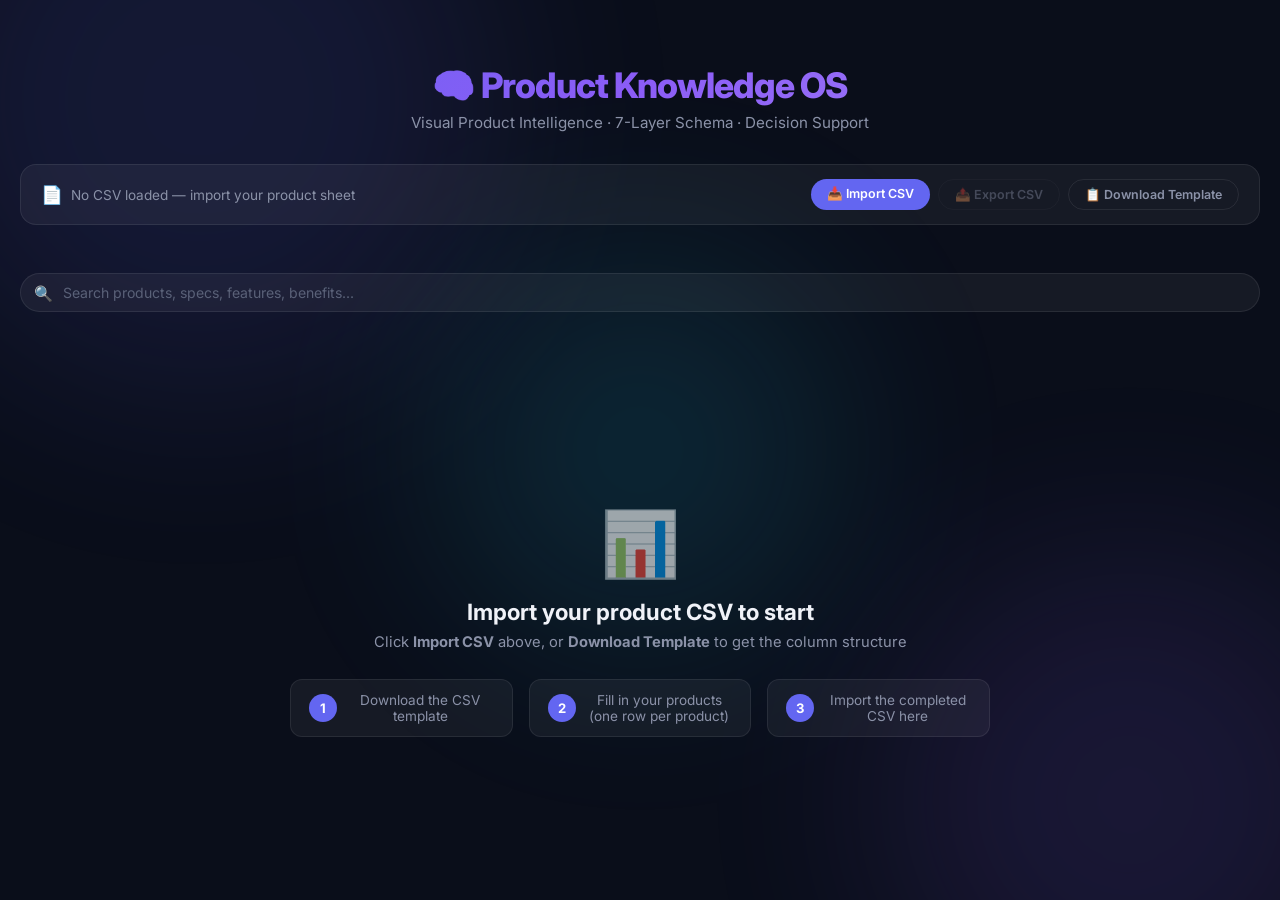
<file: pkos.html>
<!DOCTYPE html>
<html lang="en">

<head>
    <meta charset="UTF-8">
    <meta name="viewport" content="width=device-width, initial-scale=1.0">
    <meta name="description"
        content="Product Knowledge Operating System — Visual product intelligence for TV products in Algeria">
    <title>PKOS — Product Knowledge Operating System</title>
    <link rel="stylesheet" href="pkos.css">
</head>

<body>

    <!-- Animated background orbs -->
    <div class="bg-orbs">
        <div class="orb"></div>
        <div class="orb"></div>
        <div class="orb"></div>
    </div>

    <div class="app">
        <!-- Header -->
        <header class="pkos-header">
            <h1>🧠 Product Knowledge OS</h1>
            <p class="subtitle">Visual Product Intelligence · 7-Layer Schema · Decision Support</p>
        </header>

        <!-- CSV Import bar -->
        <div class="csv-import-bar" id="csv-import-bar">
            <div class="csv-status" id="csv-status">
                <span class="csv-status-icon">📄</span>
                <span class="csv-status-text">No CSV loaded — import your product sheet</span>
            </div>
            <div class="csv-actions">
                <label class="csv-btn csv-btn-primary" for="csv-file-input">
                    📥 Import CSV
                    <input type="file" id="csv-file-input" accept=".csv,.txt" style="display:none">
                </label>
                <button class="csv-btn csv-btn-secondary" id="csv-export-btn" disabled>📤 Export CSV</button>
                <button class="csv-btn csv-btn-secondary" id="csv-template-btn">📋 Download Template</button>
            </div>
        </div>

        <!-- Stats bar -->
        <div class="stats-bar" id="stats-bar"></div>

        <!-- Controls -->
        <div class="controls">
            <div class="search-box">
                <span class="search-icon">🔍</span>
                <input type="text" id="search-input" placeholder="Search products, specs, features, benefits...">
            </div>
        </div>

        <!-- Filter rows -->
        <div class="controls" id="brand-filters"></div>
        <div class="controls" id="resolution-filters"></div>
        <div class="controls" id="role-filters"></div>

        <!-- Product grid -->
        <div class="product-grid" id="product-grid">
            <div class="csv-empty-state" id="csv-empty-state">
                <div class="empty-icon">📊</div>
                <h2>Import your product CSV to start</h2>
                <p>Click <strong>Import CSV</strong> above, or <strong>Download Template</strong> to get the column
                    structure</p>
                <div class="empty-steps">
                    <div class="empty-step"><span class="step-num">1</span>Download the CSV template</div>
                    <div class="empty-step"><span class="step-num">2</span>Fill in your products (one row per product)
                    </div>
                    <div class="empty-step"><span class="step-num">3</span>Import the completed CSV here</div>
                </div>
            </div>
        </div>
    </div>

    <script src="pkos-csv-parser.js"></script>
    <script src="pkos-app.js"></script>
</body>

</html>
</file>
<file: pkos.css>
@import url('https://fonts.googleapis.com/css2?family=Inter:wght@300;400;500;600;700;800;900&family=Noto+Sans+Arabic:wght@400;500;600;700&display=swap');

:root {
  --bg-deep: #0a0e1a;
  --bg-card: rgba(16, 22, 40, 0.85);
  --bg-card-hover: rgba(22, 30, 55, 0.92);
  --bg-section: rgba(255, 255, 255, 0.03);
  --bg-glass: rgba(255, 255, 255, 0.05);
  --border-glass: rgba(255, 255, 255, 0.08);
  --border-active: rgba(99, 102, 241, 0.5);
  --text-primary: #f0f2f8;
  --text-secondary: #8b92a8;
  --text-muted: #5a6178;
  --text-dz: #e8d5a0;
  --accent-blue: #6366f1;
  --accent-cyan: #22d3ee;
  --accent-emerald: #10b981;
  --accent-amber: #f59e0b;
  --accent-rose: #f43f5e;
  --accent-violet: #8b5cf6;
  --gradient-premium: linear-gradient(135deg, #6366f1 0%, #8b5cf6 50%, #a78bfa 100%);
  --gradient-gold: linear-gradient(135deg, #f59e0b 0%, #fbbf24 100%);
  --gradient-emerald: linear-gradient(135deg, #10b981 0%, #34d399 100%);
  --gradient-rose: linear-gradient(135deg, #f43f5e 0%, #fb7185 100%);
  --shadow-card: 0 4px 24px rgba(0, 0, 0, 0.4), 0 0 0 1px var(--border-glass);
  --shadow-hover: 0 8px 40px rgba(99, 102, 241, 0.15), 0 0 0 1px var(--border-active);
  --radius-sm: 8px;
  --radius-md: 12px;
  --radius-lg: 16px;
  --radius-xl: 20px;
}

*,
*::before,
*::after {
  box-sizing: border-box;
  margin: 0;
  padding: 0;
}

body {
  font-family: 'Inter', sans-serif;
  background: var(--bg-deep);
  color: var(--text-primary);
  min-height: 100vh;
  overflow-x: hidden;
}

/* ═══ Animated background ═══ */
.bg-orbs {
  position: fixed;
  inset: 0;
  z-index: 0;
  pointer-events: none;
  overflow: hidden;
}

.bg-orbs .orb {
  position: absolute;
  border-radius: 50%;
  filter: blur(100px);
  opacity: 0.12;
}

.bg-orbs .orb:nth-child(1) {
  width: 600px;
  height: 600px;
  background: var(--accent-blue);
  top: -200px;
  left: -100px;
  animation: orbFloat1 25s ease-in-out infinite;
}

.bg-orbs .orb:nth-child(2) {
  width: 500px;
  height: 500px;
  background: var(--accent-violet);
  bottom: -150px;
  right: -100px;
  animation: orbFloat2 30s ease-in-out infinite;
}

.bg-orbs .orb:nth-child(3) {
  width: 400px;
  height: 400px;
  background: var(--accent-cyan);
  top: 50%;
  left: 50%;
  transform: translate(-50%, -50%);
  animation: orbFloat3 20s ease-in-out infinite;
}

@keyframes orbFloat1 {

  0%,
  100% {
    transform: translate(0, 0);
  }

  50% {
    transform: translate(80px, 60px);
  }
}

@keyframes orbFloat2 {

  0%,
  100% {
    transform: translate(0, 0);
  }

  50% {
    transform: translate(-60px, -80px);
  }
}

@keyframes orbFloat3 {

  0%,
  100% {
    transform: translate(-50%, -50%) scale(1);
  }

  50% {
    transform: translate(-40%, -60%) scale(1.15);
  }
}

/* ═══ App container ═══ */
.app {
  position: relative;
  z-index: 1;
  max-width: 1400px;
  margin: 0 auto;
  padding: 24px 20px 60px;
}

/* ═══ Header ═══ */
.pkos-header {
  text-align: center;
  padding: 40px 0 32px;
}

.pkos-header h1 {
  font-size: 2.2rem;
  font-weight: 800;
  letter-spacing: -0.03em;
  background: var(--gradient-premium);
  -webkit-background-clip: text;
  -webkit-text-fill-color: transparent;
}

.pkos-header .subtitle {
  font-size: 0.95rem;
  color: var(--text-secondary);
  margin-top: 6px;
  font-weight: 400;
}

/* ═══ Stats bar ═══ */
.stats-bar {
  display: flex;
  justify-content: center;
  gap: 32px;
  margin-bottom: 24px;
  flex-wrap: wrap;
}

.stat-item {
  display: flex;
  align-items: center;
  gap: 8px;
  background: var(--bg-glass);
  border: 1px solid var(--border-glass);
  padding: 8px 18px;
  border-radius: 100px;
  font-size: 0.82rem;
}

.stat-item .stat-num {
  font-weight: 700;
  font-size: 1rem;
  color: var(--accent-cyan);
}

.stat-item .stat-label {
  color: var(--text-secondary);
}

/* ═══ Controls ═══ */
.controls {
  display: flex;
  flex-wrap: wrap;
  gap: 12px;
  align-items: center;
  margin-bottom: 28px;
}

.search-box {
  flex: 1;
  min-width: 240px;
  position: relative;
}

.search-box input {
  width: 100%;
  background: var(--bg-glass);
  border: 1px solid var(--border-glass);
  border-radius: 100px;
  padding: 10px 16px 10px 42px;
  color: var(--text-primary);
  font-size: 0.88rem;
  font-family: inherit;
  outline: none;
  transition: border-color 0.2s;
}

.search-box input:focus {
  border-color: var(--accent-blue);
}

.search-box input::placeholder {
  color: var(--text-muted);
}

.search-box .search-icon {
  position: absolute;
  left: 14px;
  top: 50%;
  transform: translateY(-50%);
  color: var(--text-muted);
  font-size: 0.95rem;
}

.filter-group {
  display: flex;
  flex-wrap: wrap;
  gap: 6px;
}

.filter-pill {
  padding: 6px 14px;
  border-radius: 100px;
  border: 1px solid var(--border-glass);
  background: transparent;
  color: var(--text-secondary);
  font-size: 0.78rem;
  font-family: inherit;
  font-weight: 500;
  cursor: pointer;
  transition: all 0.2s;
}

.filter-pill:hover {
  border-color: var(--accent-blue);
  color: var(--text-primary);
}

.filter-pill.active {
  background: var(--accent-blue);
  border-color: var(--accent-blue);
  color: #fff;
}

/* Role badges in filters */
.filter-pill[data-role="entry"] {
  --role-color: var(--accent-emerald);
}

.filter-pill[data-role="core"] {
  --role-color: var(--accent-blue);
}

.filter-pill[data-role="premium"] {
  --role-color: var(--accent-amber);
}

.filter-pill[data-role="upsell"] {
  --role-color: var(--accent-violet);
}

/* ═══ Product grid ═══ */
.product-grid {
  display: grid;
  grid-template-columns: repeat(auto-fill, minmax(360px, 1fr));
  gap: 20px;
}

/* ═══ Product Card — Infographic Grade ═══ */
.product-card {
  background: var(--bg-card);
  border: 1px solid var(--border-glass);
  border-radius: var(--radius-xl);
  overflow: hidden;
  transition: all 0.3s cubic-bezier(0.4, 0, 0.2, 1);
  animation: cardEnter 0.5s ease-out both;
  cursor: default;
  position: relative;
}

.product-card:hover {
  background: var(--bg-card-hover);
  border-color: var(--border-active);
  box-shadow: var(--shadow-hover);
  transform: translateY(-3px);
}

@keyframes cardEnter {
  from {
    opacity: 0;
    transform: translateY(20px);
  }

  to {
    opacity: 1;
    transform: translateY(0);
  }
}

/* ── Card Header: Identity & Trust ── */
.card-header {
  padding: 20px 20px 0;
  display: flex;
  align-items: flex-start;
  justify-content: space-between;
  gap: 12px;
}

.card-identity h3 {
  font-size: 1.05rem;
  font-weight: 700;
  color: var(--text-primary);
  line-height: 1.3;
}

.card-identity .card-brand-model {
  font-size: 0.78rem;
  color: var(--text-secondary);
  margin-top: 3px;
  font-weight: 500;
}

.confidence-badge {
  flex-shrink: 0;
  display: flex;
  align-items: center;
  gap: 4px;
  padding: 3px 10px;
  border-radius: 100px;
  font-size: 0.7rem;
  font-weight: 600;
}

.confidence-high {
  background: rgba(16, 185, 129, 0.15);
  color: var(--accent-emerald);
}

.confidence-medium {
  background: rgba(245, 158, 11, 0.15);
  color: var(--accent-amber);
}

.confidence-low {
  background: rgba(244, 63, 94, 0.15);
  color: var(--accent-rose);
}

/* ── Role + Category tags ── */
.card-tags {
  padding: 8px 20px 0;
  display: flex;
  gap: 6px;
  flex-wrap: wrap;
}

.tag {
  font-size: 0.68rem;
  font-weight: 600;
  padding: 2px 10px;
  border-radius: 100px;
  text-transform: uppercase;
  letter-spacing: 0.05em;
}

.tag-role-entry {
  background: rgba(16, 185, 129, 0.12);
  color: var(--accent-emerald);
}

.tag-role-core {
  background: rgba(99, 102, 241, 0.12);
  color: var(--accent-blue);
}

.tag-role-premium {
  background: rgba(245, 158, 11, 0.12);
  color: var(--accent-amber);
}

.tag-role-upsell {
  background: rgba(139, 92, 246, 0.12);
  color: var(--accent-violet);
}

.tag-role-clearance {
  background: rgba(244, 63, 94, 0.12);
  color: var(--accent-rose);
}

.tag-category {
  background: rgba(34, 211, 238, 0.1);
  color: var(--accent-cyan);
}

.tag-panel-qled {
  background: rgba(245, 158, 11, 0.15);
  color: #fbbf24;
}

/* ── Visual Block ── */
.card-visual {
  margin: 14px 20px 0;
  height: 160px;
  border-radius: var(--radius-md);
  background: linear-gradient(135deg, rgba(99, 102, 241, 0.08), rgba(139, 92, 246, 0.05));
  display: flex;
  align-items: center;
  justify-content: center;
  border: 1px solid var(--border-glass);
  overflow: hidden;
  position: relative;
}

.card-visual .tv-icon {
  font-size: 3.5rem;
  opacity: 0.35;
}

.card-visual .size-badge {
  position: absolute;
  bottom: 8px;
  right: 10px;
  background: rgba(0, 0, 0, 0.6);
  backdrop-filter: blur(8px);
  padding: 3px 10px;
  border-radius: 100px;
  font-size: 0.78rem;
  font-weight: 700;
  color: var(--accent-cyan);
}

/* ── Quick Specs: scan-optimized icons + numbers ── */
.card-quickspecs {
  padding: 14px 20px 0;
  display: flex;
  flex-wrap: wrap;
  gap: 8px 14px;
}

.qspec {
  display: flex;
  align-items: center;
  gap: 5px;
  font-size: 0.78rem;
  color: var(--text-secondary);
}

.qspec .qspec-icon {
  font-size: 0.85rem;
}

.qspec .qspec-val {
  color: var(--text-primary);
  font-weight: 600;
}

/* ── Benefits (Darja) ── */
.card-benefits {
  padding: 12px 20px 0;
}

.card-benefits h4 {
  font-size: 0.7rem;
  font-weight: 600;
  color: var(--text-muted);
  text-transform: uppercase;
  letter-spacing: 0.06em;
  margin-bottom: 6px;
}

.benefits-list {
  display: flex;
  flex-wrap: wrap;
  gap: 6px;
}

.benefit-chip {
  font-family: 'Noto Sans Arabic', 'Inter', sans-serif;
  direction: rtl;
  font-size: 0.78rem;
  color: var(--text-dz);
  font-weight: 500;
  background: rgba(232, 213, 160, 0.08);
  border: 1px solid rgba(232, 213, 160, 0.12);
  padding: 4px 12px;
  border-radius: var(--radius-sm);
}

/* ── Price Intelligence ── */
.card-price {
  padding: 12px 20px 0;
}

.price-bar {
  display: flex;
  align-items: center;
  gap: 10px;
}

.price-visual {
  flex: 1;
  height: 6px;
  border-radius: 3px;
  background: rgba(255, 255, 255, 0.06);
  position: relative;
  overflow: hidden;
}

.price-fill {
  height: 100%;
  border-radius: 3px;
  background: var(--gradient-emerald);
  width: 65%;
}

.price-label {
  font-size: 0.82rem;
  font-weight: 700;
  color: var(--accent-emerald);
  white-space: nowrap;
}

.price-unknown {
  font-size: 0.78rem;
  color: var(--text-muted);
  font-style: italic;
}

/* ── Expandable sections ── */
.card-expand-toggle {
  margin: 14px 20px 0;
  display: flex;
  align-items: center;
  gap: 6px;
  background: none;
  border: 1px solid var(--border-glass);
  border-radius: 100px;
  padding: 6px 14px;
  color: var(--text-secondary);
  font-size: 0.75rem;
  font-weight: 500;
  cursor: pointer;
  font-family: inherit;
  transition: all 0.2s;
  width: 100%;
  justify-content: center;
}

.card-expand-toggle:hover {
  border-color: var(--accent-blue);
  color: var(--text-primary);
}

.card-expand-toggle .toggle-arrow {
  transition: transform 0.3s;
}

.card-expand-toggle.expanded .toggle-arrow {
  transform: rotate(180deg);
}

.card-expandable {
  max-height: 0;
  overflow: hidden;
  transition: max-height 0.4s cubic-bezier(0.4, 0, 0.2, 1);
}

.card-expandable.open {
  max-height: 800px;
}

/* ── Expanded: Strategic section ── */
.expand-section {
  padding: 12px 20px 0;
}

.expand-section h4 {
  font-size: 0.7rem;
  font-weight: 600;
  color: var(--text-muted);
  text-transform: uppercase;
  letter-spacing: 0.06em;
  margin-bottom: 8px;
  display: flex;
  align-items: center;
  gap: 6px;
}

.strategic-grid {
  display: grid;
  grid-template-columns: 1fr 1fr;
  gap: 6px;
}

.strat-item {
  padding: 6px 10px;
  border-radius: var(--radius-sm);
  background: var(--bg-section);
  font-size: 0.75rem;
}

.strat-item .strat-label {
  color: var(--text-muted);
  font-size: 0.68rem;
}

.strat-item .strat-val {
  color: var(--text-primary);
  font-weight: 600;
  margin-top: 2px;
  text-transform: capitalize;
}

/* ── Expanded: Marketing ── */
.marketing-hooks {
  display: flex;
  flex-wrap: wrap;
  gap: 6px;
}

.hook-chip {
  font-size: 0.75rem;
  padding: 4px 10px;
  border-radius: 100px;
  background: rgba(99, 102, 241, 0.1);
  color: var(--accent-blue);
  font-weight: 500;
}

.marketing-caption {
  margin-top: 8px;
  padding: 10px 12px;
  border-radius: var(--radius-sm);
  background: var(--bg-section);
  border-left: 3px solid var(--accent-violet);
  font-size: 0.8rem;
  color: var(--text-secondary);
  line-height: 1.5;
  font-style: italic;
}

/* ── Expanded: Relationships ── */
.rel-list {
  display: flex;
  flex-direction: column;
  gap: 6px;
}

.rel-item {
  display: flex;
  align-items: center;
  gap: 8px;
  padding: 6px 10px;
  border-radius: var(--radius-sm);
  background: var(--bg-section);
  font-size: 0.78rem;
  cursor: pointer;
  transition: background 0.2s;
}

.rel-item:hover {
  background: rgba(99, 102, 241, 0.08);
}

.rel-arrow {
  color: var(--accent-blue);
  font-weight: 700;
  font-size: 0.85rem;
}

.rel-type {
  font-size: 0.65rem;
  font-weight: 600;
  padding: 1px 8px;
  border-radius: 100px;
  text-transform: uppercase;
  letter-spacing: 0.04em;
}

.rel-type-upgrade {
  background: rgba(16, 185, 129, 0.12);
  color: var(--accent-emerald);
}

.rel-type-downgrade {
  background: rgba(244, 63, 94, 0.12);
  color: var(--accent-rose);
}

.rel-type-same-tier {
  background: rgba(99, 102, 241, 0.12);
  color: var(--accent-blue);
}

.rel-type-competitor {
  background: rgba(245, 158, 11, 0.12);
  color: var(--accent-amber);
}

.rel-type-alternative {
  background: rgba(139, 92, 246, 0.12);
  color: var(--accent-violet);
}

.rel-name {
  color: var(--text-primary);
  font-weight: 500;
}

.rel-reason {
  color: var(--text-muted);
  font-size: 0.7rem;
}

/* ── Card footer ── */
.card-footer {
  padding: 14px 20px;
  margin-top: 12px;
  border-top: 1px solid var(--border-glass);
  display: flex;
  align-items: center;
  justify-content: space-between;
}

.card-footer .platform-badge {
  font-size: 0.72rem;
  font-weight: 600;
  padding: 3px 10px;
  border-radius: 100px;
  background: rgba(34, 211, 238, 0.1);
  color: var(--accent-cyan);
}

.card-footer .last-updated {
  font-size: 0.68rem;
  color: var(--text-muted);
}

/* ═══ No results ═══ */
.no-results {
  text-align: center;
  padding: 60px 20px;
  grid-column: 1 / -1;
}

.no-results .no-emoji {
  font-size: 3rem;
  margin-bottom: 12px;
}

.no-results p {
  color: var(--text-secondary);
  font-size: 0.95rem;
}

/* ═══ Responsive ═══ */
@media (max-width: 768px) {
  .product-grid {
    grid-template-columns: 1fr;
  }

  .pkos-header h1 {
    font-size: 1.6rem;
  }

  .stats-bar {
    gap: 12px;
  }

  .controls {
    flex-direction: column;
  }

  .search-box {
    min-width: 100%;
  }
}

@media (max-width: 420px) {
  .app {
    padding: 12px 10px 40px;
  }

  .card-header {
    padding: 14px 14px 0;
  }

  .card-tags,
  .card-quickspecs,
  .card-benefits,
  .card-price,
  .expand-section {
    padding-left: 14px;
    padding-right: 14px;
  }

  .card-visual {
    margin: 10px 14px 0;
  }

  .card-expand-toggle {
    margin: 10px 14px 0;
  }

  .card-footer {
    padding: 10px 14px;
  }
}

/* ═══ Scrollbar ═══ */
::-webkit-scrollbar {
  width: 6px;
}

::-webkit-scrollbar-track {
  background: transparent;
}

::-webkit-scrollbar-thumb {
  background: var(--border-glass);
  border-radius: 3px;
}

::-webkit-scrollbar-thumb:hover {
  background: var(--text-muted);
}

/* ═══ CSV Import Bar ═══ */
.csv-import-bar {
  display: flex;
  align-items: center;
  justify-content: space-between;
  gap: 16px;
  padding: 14px 20px;
  margin-bottom: 24px;
  background: var(--bg-glass);
  border: 1px solid var(--border-glass);
  border-radius: var(--radius-lg);
  flex-wrap: wrap;
}

.csv-status {
  display: flex;
  align-items: center;
  gap: 8px;
  font-size: 0.85rem;
  color: var(--text-secondary);
}

.csv-status-icon {
  font-size: 1.1rem;
}

.csv-actions {
  display: flex;
  gap: 8px;
  flex-wrap: wrap;
}

.csv-btn {
  padding: 7px 16px;
  border-radius: 100px;
  font-size: 0.78rem;
  font-weight: 600;
  font-family: inherit;
  cursor: pointer;
  transition: all 0.2s;
  border: none;
}

.csv-btn-primary {
  background: var(--accent-blue);
  color: #fff;
}

.csv-btn-primary:hover {
  background: #5558e6;
}

.csv-btn-secondary {
  background: transparent;
  color: var(--text-secondary);
  border: 1px solid var(--border-glass);
}

.csv-btn-secondary:hover {
  border-color: var(--accent-blue);
  color: var(--text-primary);
}

.csv-btn:disabled {
  opacity: 0.4;
  cursor: not-allowed;
}

/* ═══ CSV Empty State ═══ */
.csv-empty-state {
  grid-column: 1 / -1;
  text-align: center;
  padding: 80px 20px;
}

.csv-empty-state .empty-icon {
  font-size: 4rem;
  margin-bottom: 16px;
  opacity: 0.6;
}

.csv-empty-state h2 {
  font-size: 1.4rem;
  font-weight: 700;
  color: var(--text-primary);
  margin-bottom: 8px;
}

.csv-empty-state>p {
  color: var(--text-secondary);
  font-size: 0.92rem;
  margin-bottom: 28px;
}

.empty-steps {
  display: flex;
  gap: 16px;
  justify-content: center;
  flex-wrap: wrap;
  max-width: 700px;
  margin: 0 auto;
}

.empty-step {
  display: flex;
  align-items: center;
  gap: 10px;
  background: var(--bg-glass);
  border: 1px solid var(--border-glass);
  padding: 12px 18px;
  border-radius: var(--radius-md);
  font-size: 0.85rem;
  color: var(--text-secondary);
  flex: 1;
  min-width: 180px;
}

.step-num {
  width: 28px;
  height: 28px;
  border-radius: 50%;
  display: flex;
  align-items: center;
  justify-content: center;
  flex-shrink: 0;
  background: var(--accent-blue);
  color: #fff;
  font-weight: 700;
  font-size: 0.82rem;
}

/* ═══ Drag & Drop ═══ */
body.drag-active::after {
  content: '📥 Drop CSV file here';
  position: fixed;
  inset: 0;
  z-index: 9999;
  display: flex;
  align-items: center;
  justify-content: center;
  background: rgba(10, 14, 26, 0.9);
  backdrop-filter: blur(8px);
  font-size: 1.6rem;
  font-weight: 700;
  color: var(--accent-blue);
  border: 3px dashed var(--accent-blue);
}
</file>
